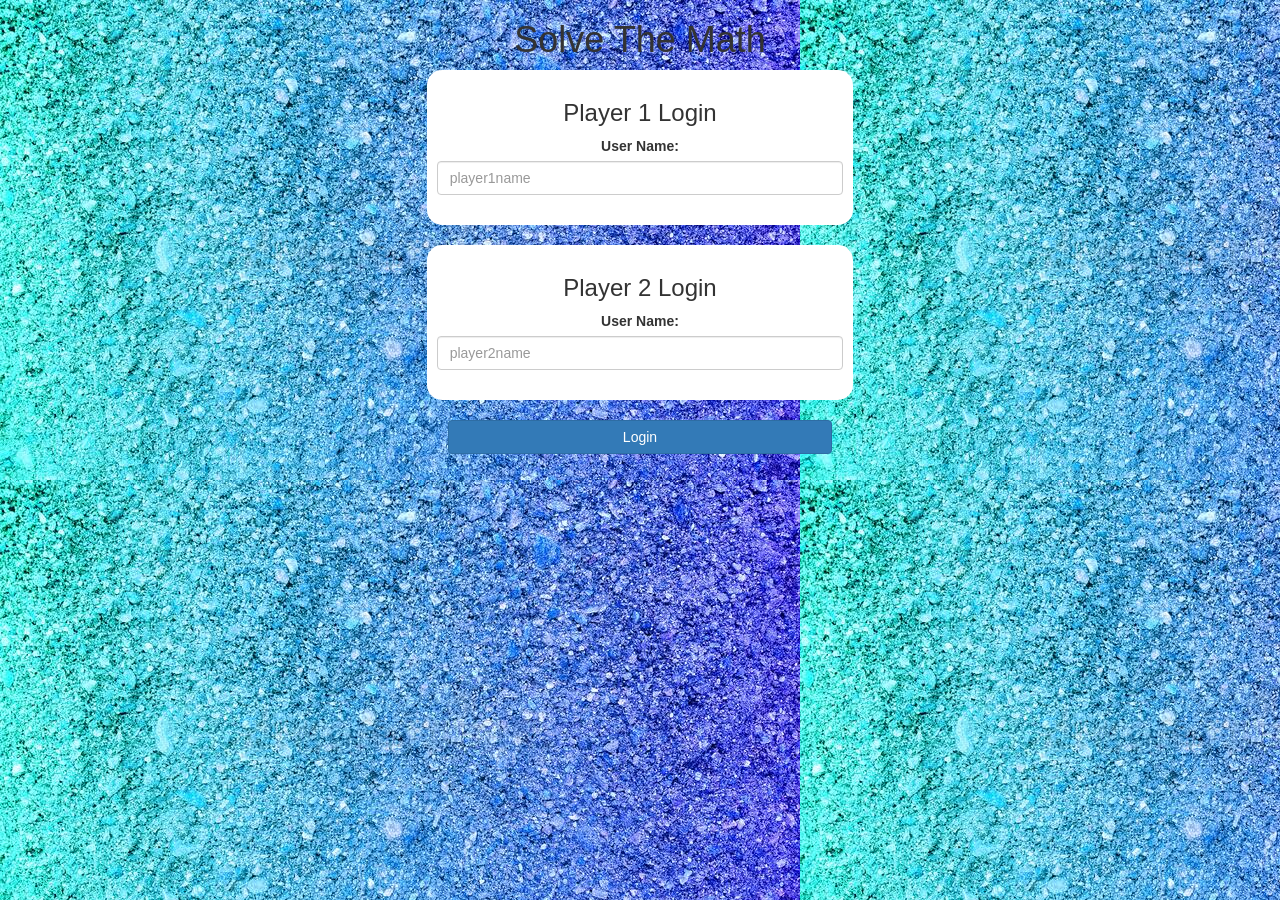
<file: index.html>
<!DOCTYPE html>
<html>
<head>
	<title>Math</title>

<meta name="viewport" content="width=device-width, initial-scale=1">
<link rel="stylesheet" href="https://maxcdn.bootstrapcdn.com/bootstrap/3.4.0/css/bootstrap.min.css">
<script src="https://ajax.googleapis.com/ajax/libs/jquery/3.4.1/jquery.min.js"></script>
<script src="https://maxcdn.bootstrapcdn.com/bootstrap/3.4.0/js/bootstrap.min.js"></script>
<link rel="preconnect" href="https://fonts.googleapis.com">
<link rel="preconnect" href="https://fonts.gstatic.com" crossorigin>
<link href="https://fonts.googleapis.com/css2?family=Uchen&display=swap" rel="stylesheet">

<link rel="stylesheet" type="text/css" href="game.css">

<script src="game_login.js"></script>
</head>
<body>
  <center>

	<h1>Solve The Math</h1>
	<div class="col-lg-4 col-sm-8 col-xs-11 login_div1">
		<h3>Player 1 Login</h3>
		<label>User Name:</label>
		<br>
		<input placeholder="player1name" type="text" id="player1_name_input" class="form-control">
		<br>
	</div>
<br>
<div class="col-lg-4 col-sm-8 col-xs-8 login_div2">
	<h3>Player 2 Login</h4>
	<label>User Name:</label>
	<br>
	<input placeholder="player2name" type="text" id="player2_name_input" class="form-control">
	<br>
</div>
<br>
<button class="btn btn-primary" style="width: 30%;" onclick="addUser()">
Login
</button>


  </center>
	

</body>
</html>
</file>
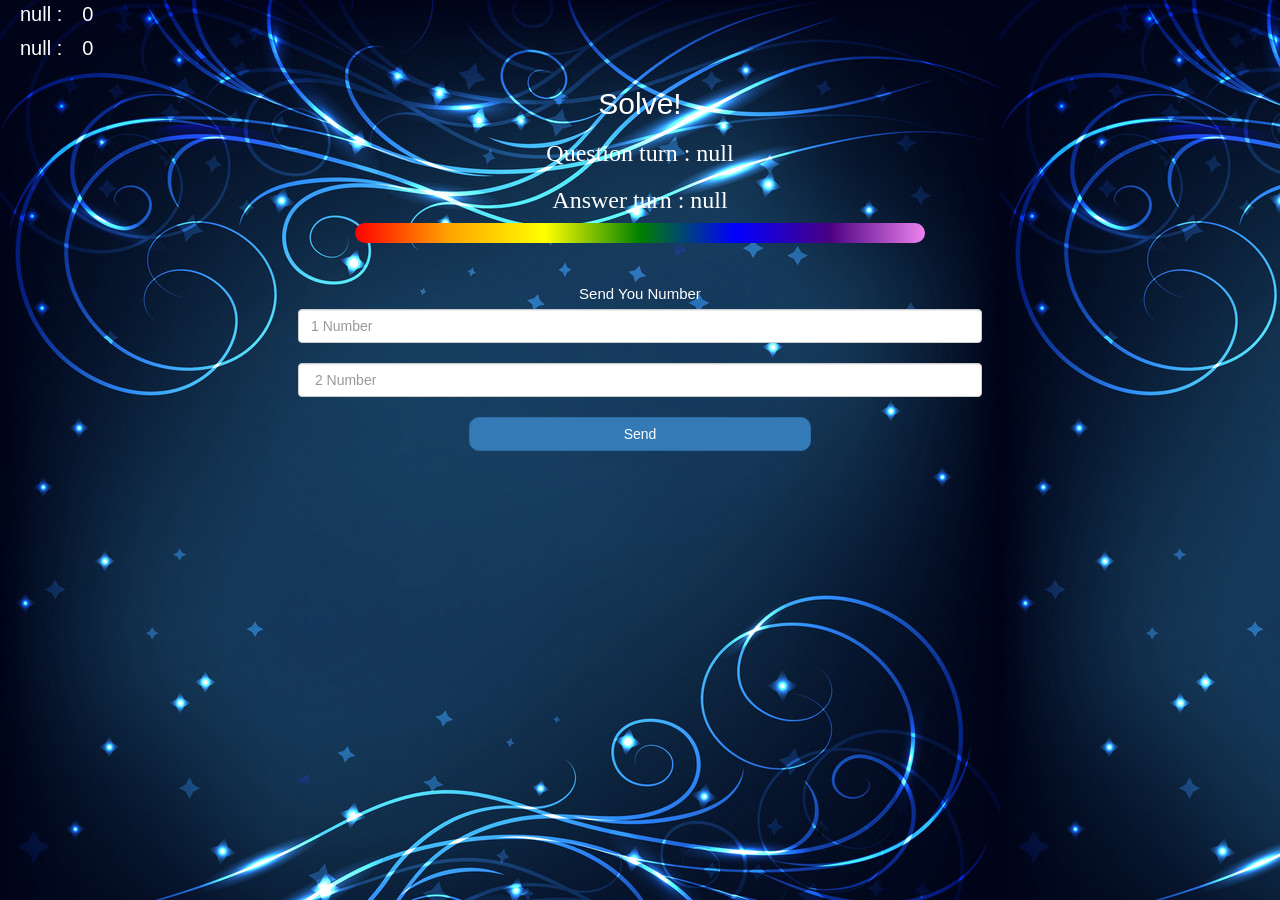
<file: game_page.html>
<!DOCTYPE html>
<html>
<head>
	<title>Math game</title>

<meta name="viewport" content="width=device-width, initial-scale=1">
<link rel="stylesheet" href="https://maxcdn.bootstrapcdn.com/bootstrap/3.4.0/css/bootstrap.min.css">
<script src="https://ajax.googleapis.com/ajax/libs/jquery/3.4.1/jquery.min.js"></script>
<script src="https://maxcdn.bootstrapcdn.com/bootstrap/3.4.0/js/bootstrap.min.js"></script>

<link rel="stylesheet" type="text/css" href="math.css">
</head>
<body>
<label id="player1name"></label><span id="player1score"></span>
<br>
<label id="player2name"></label><span id="player2score"></span>
<br>
<div class="container">
	<center>
		<h2 style="color: white;">Solve!</h2>
<h3 id="playerquestion"></h3>
<h3 id="playeranswer"></h3>
<div id="output" class="col-lg-6"></div>
		<br>
		<br>

		<label style="color: white; font-weight: 400; font-size: 15px;">Send You Number</label>

		<br>
<input placeholder="1 Number" id="word1" type="number" class="form-control" style="color: red;">
<br>
<input placeholder=" 2 Number" id="word2" type="number" class="form-control" style="color:orange">
<br>
<button  onclick="send()" class="btn btn-primary" style="width: 30%; border-radius: 10px;" > Send</button>
	
</center>

	
</div>

<script src="gamepage.js"></script>
</body>
</html>
</file>
<file: game.css>
body
{
	background-image: url("design-faded-grunge-texture-colors-pastel-beautiful-background-texture-vintage-style-design-red-wallpaper-173849763.jpg");
}

	.login_div1 , .login_div2
	{
		background: white;
		padding: 10px;
		float: none;
		border-radius: 15px;
	}
</file>
<file: math.css>
body{
    background-image: url("beautiful-shiny-pattern-on-dark-background-vector-8722445.jpg");
}
h3{
	font-style: initial;
	font-family: 'Uchen', serif;
    color: white;
}
#player1name , #player2name ,#player1score,#player2score
{
	display: inline-block;
	margin-left: 20px; 
	font-size: 20px;
	font-weight:200;
    color: white;
}
button{
	
	border-radius: 10px;
}
#word1
{
	width: 60%;
}
#word2{
	width: 60%;
}
#word_display
{
	letter-spacing: 5px;
}
#output
{
background: white;
border-radius: 10px;
border-top: 20px ;
background-image: linear-gradient(to right, red,orange,yellow,green,blue,indigo,violet);
padding: 10px;
float: none;
text-align: left;
}
</file>
